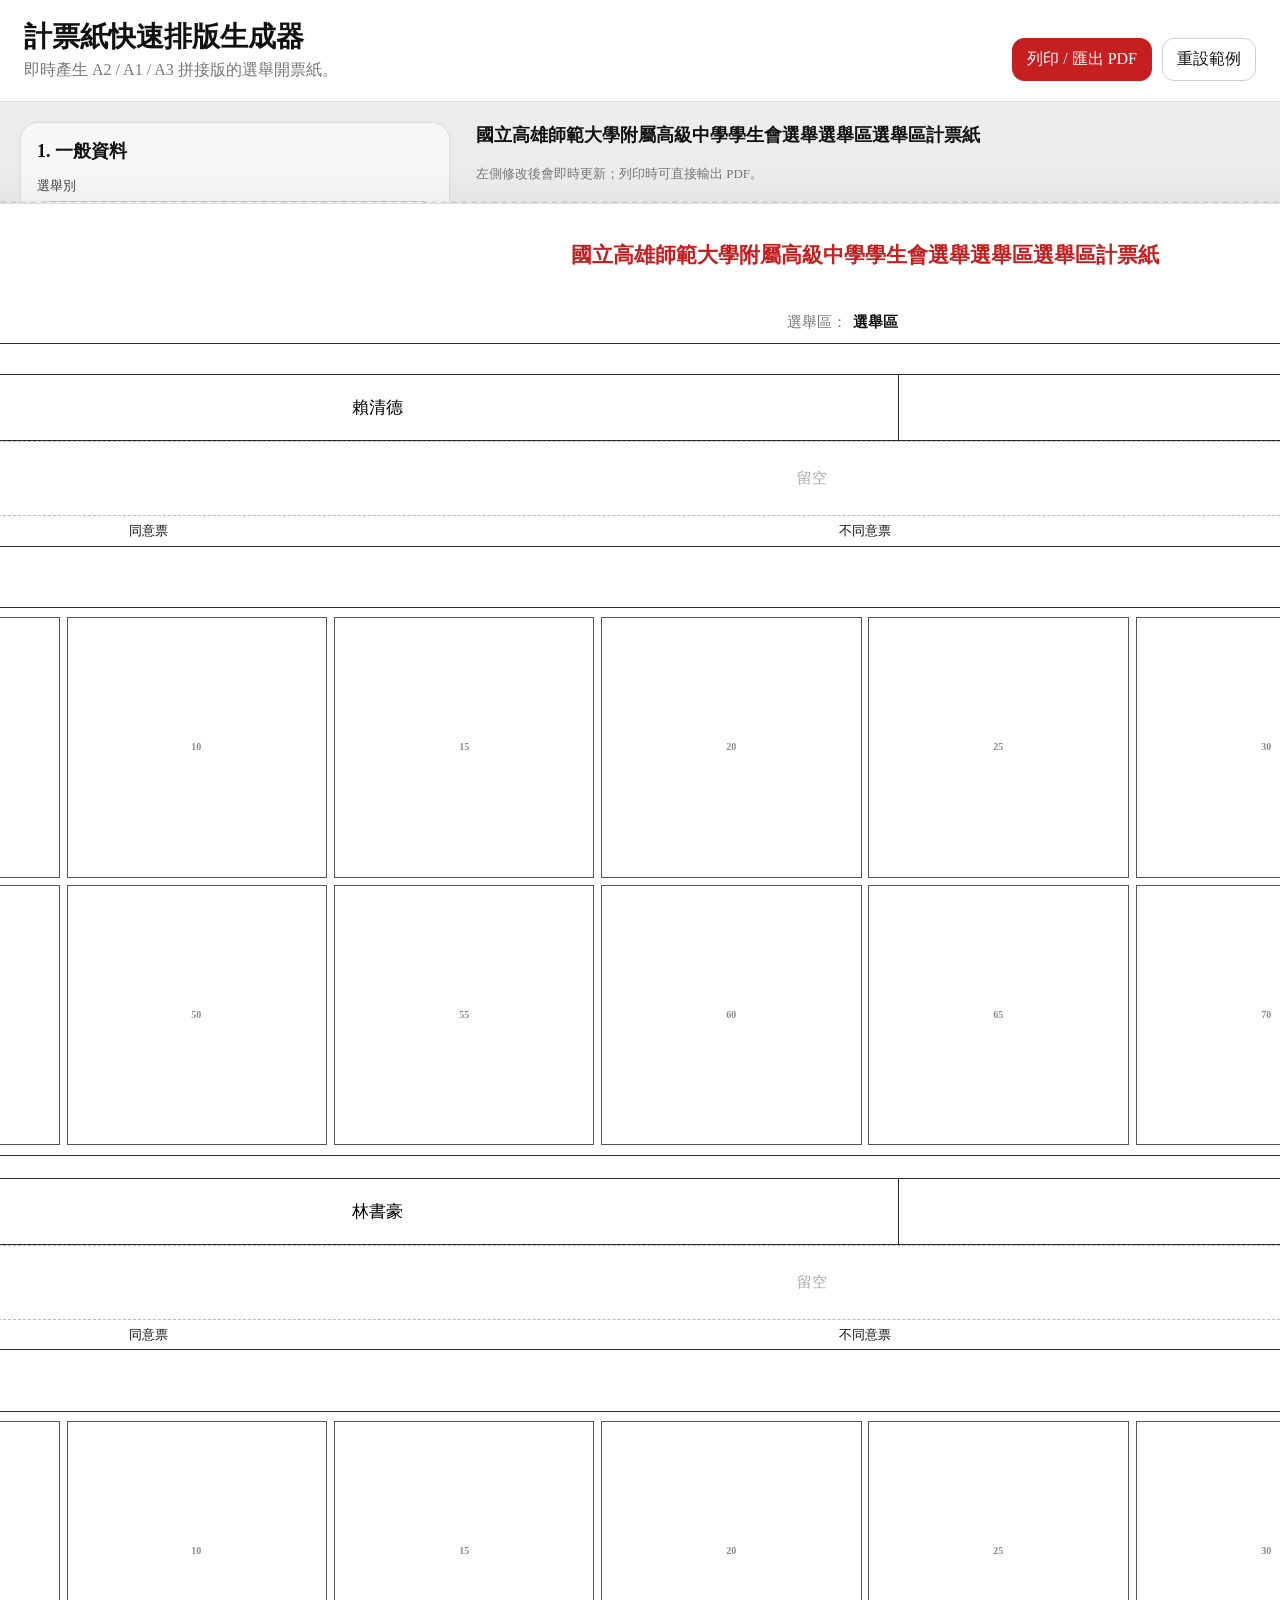
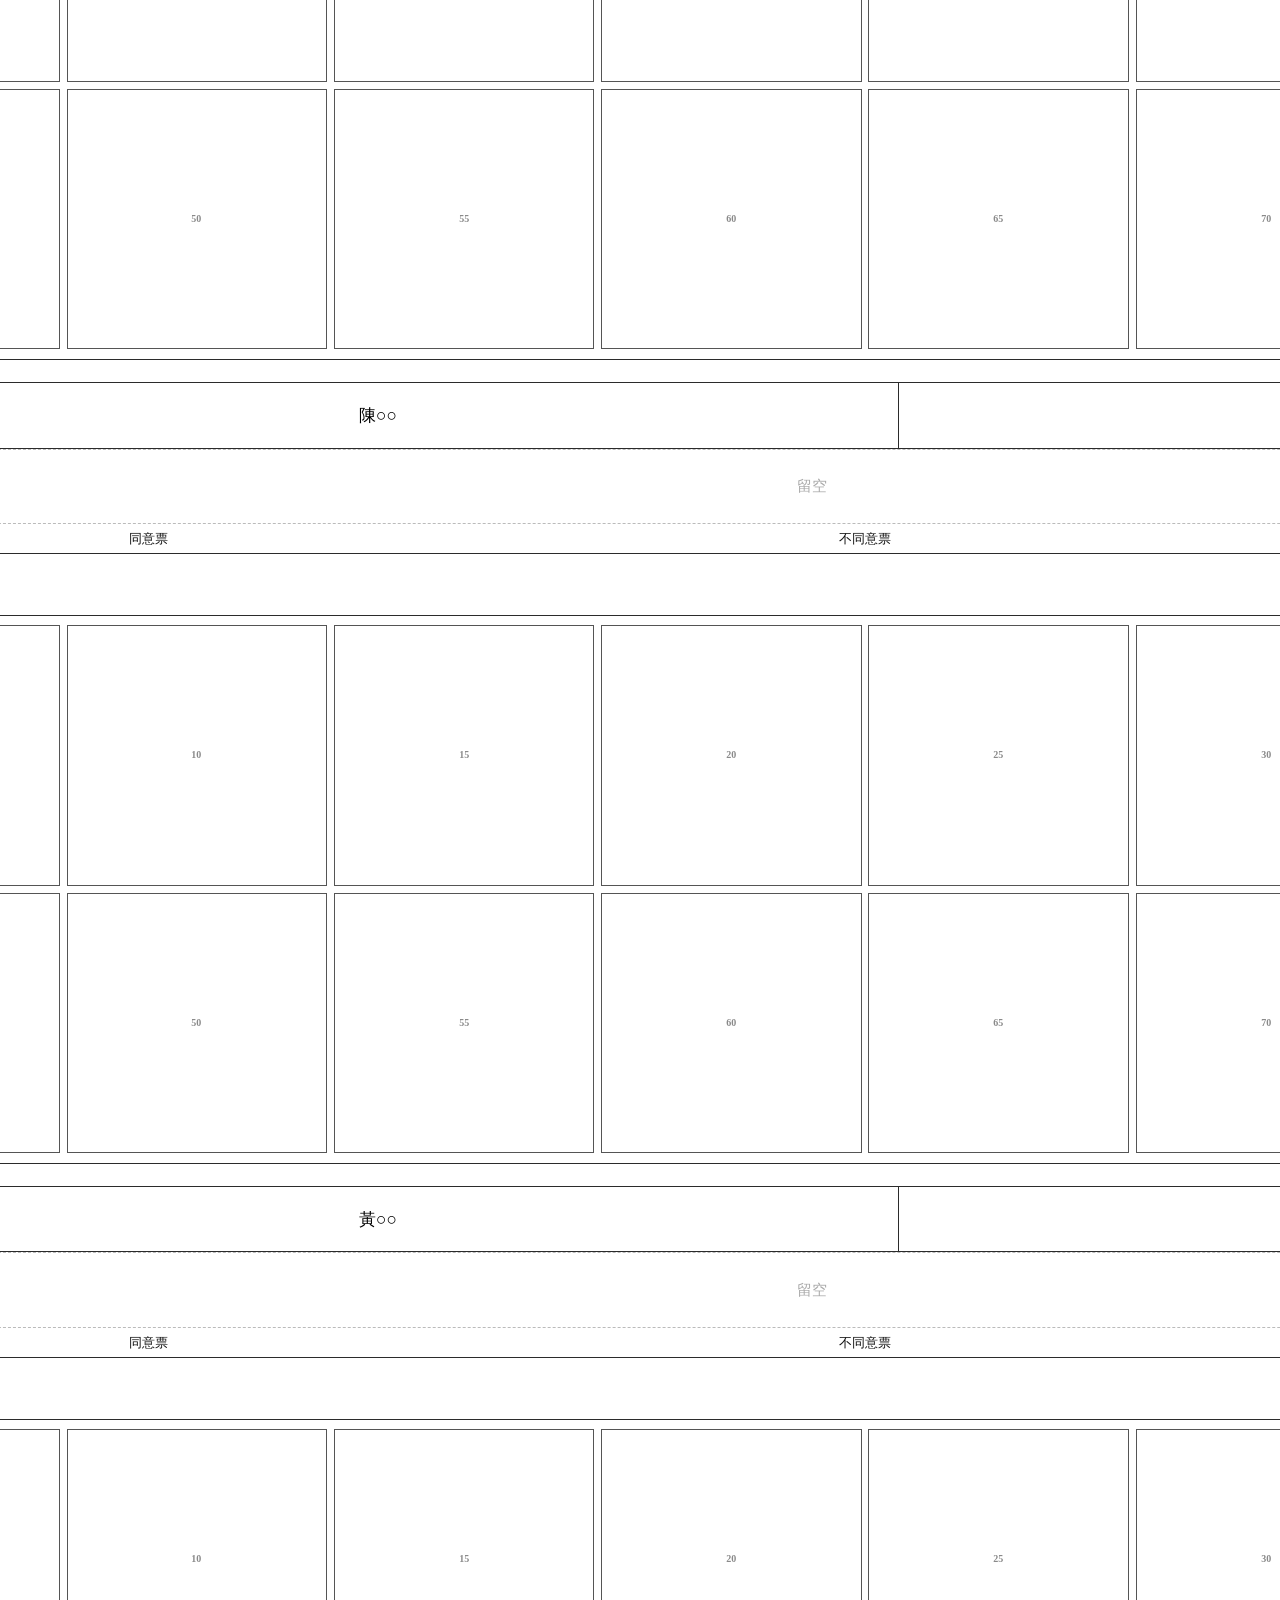
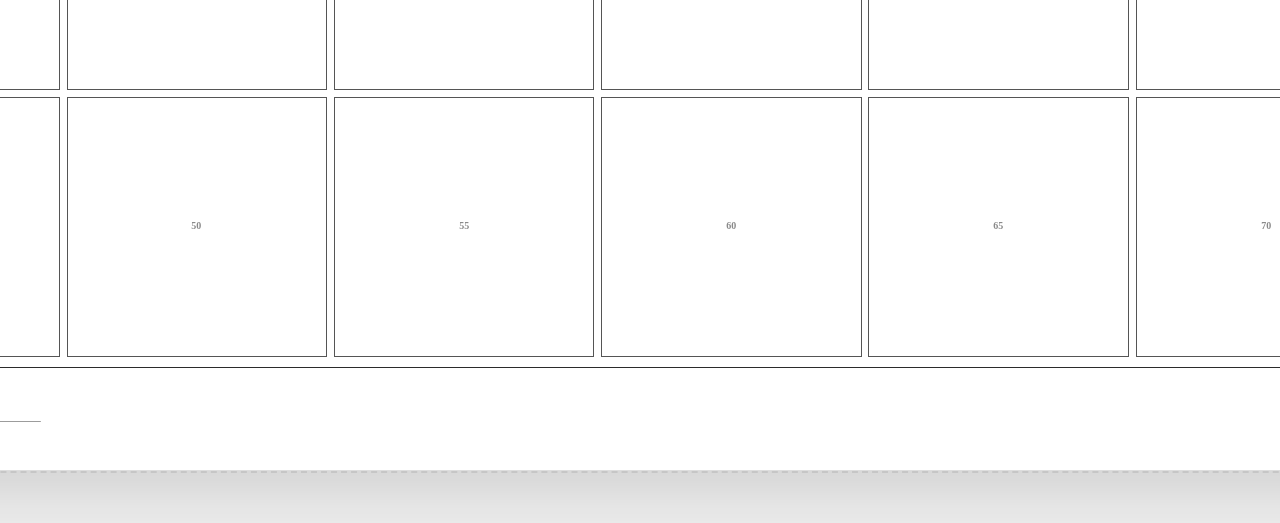
<file: election/ch/index.html>
<!doctype html>
<html lang="zh-Hant">
<head>
  <meta charset="utf-8" />
  <meta name="viewport" content="width=device-width, initial-scale=1" />
  <title>計票紙快速排版生成器</title>
  <link rel="stylesheet" href="styles.css" />
</head>
<body>
  <header class="app-header no-print">
    <div>
      <h1>計票紙快速排版生成器</h1>
      <p>即時產生 A2 / A1 / A3 拼接版的選舉開票紙。</p>
    </div>
    <div class="header-actions">
      <button id="btnPrint" class="primary">列印 / 匯出 PDF</button>
      <button id="btnReset" type="button">重設範例</button>
    </div>
  </header>
  <main class="layout">
    <section class="panel no-print">
      <div class="card">
        <h2>1. 一般資料</h2>
        <label class="field">
          <span>選舉別</span>
          <select id="electionPreset">
            <option value="">— 請選擇 —</option>
            <option value="第十二屆會長及副會長選舉">第◯◯屆會長及副會長選舉</option>
            <option value="第十二屆直選學生議員選舉">第◯◯屆直選學生議員選舉</option>
            <option value="第十二屆比例代表學生議員選舉">第◯◯屆比例代表學生議員選舉</option>
            <option value="第十二屆直選學生議員補選">第◯◯屆直選學生議員補選</option>
            <option value="一一四學年度備位學生代表選舉">◯◯◯學年度備位學生代表選舉</option>
          </select>
        </label>
        <label class="field">
          <span>選舉區</span>
          <select id="districtPreset">
            <option value="">— 請選擇 —</option>
            <option value="高中部">高中部</option>
            <option value="國中部">國中部</option>
            <option value="國小部">國小部</option>
            <option value="手動輸入">手動輸入</option>
          </select>
        </label>
        <div class="grid-2">
          <label class="field">
            <span>屆次 / 學年度</span>
            <input id="termText" type="text" value="第十二屆" placeholder="例如：第十二屆 / 一一四學年度" />
          </label>
          <label class="field">
            <span>手動標題（可選）</span>
            <input id="manualTitle" type="text" placeholder="直接輸入完整標題" />
          </label>
        </div>
        <label class="field hidden" id="districtManualWrap">
          <span>手動輸入選舉區</span>
          <input id="districtManual" type="text" placeholder="例如：內部投票區" />
        </label>
        <label class="field">
          <span>版面尺寸</span>
          <select id="paperSize">
            <option value="A2">A2 原始大小（594×420mm）</option>
            <option value="A1">A1 原始大小（841×594mm）</option>
            <option value="A3_SPLIT">A2 內容拆成兩張 A3（297×420mm × 2）</option>
          </select>
        </label>
        <label class="field">
          <span>輸出色彩</span>
          <select id="colorMode">
            <option value="color">彩色（紅色標題與候選號碼）</option>
            <option value="bw">黑白</option>
          </select>
        </label>
        <label class="field">
          <span>輸出字型</span>
          <select id="fontMode">
            <option value="kai">楷體</option>
            <option value="hei">黑體</option>
          </select>
        </label>
      </div>
      <div class="card">
        <h2>2. 候選人資料</h2>
        <div class="grid-2">
          <label class="field">
            <span>參選型態</span>
            <select id="candidateMode">
              <option value="joint">聯名參選（例如：會長／副會長）</option>
              <option value="independent">獨立參選</option>
            </select>
          </label>
          <label class="field">
            <span>競選型態</span>
            <select id="contestMode">
              <option value="sufficient">足額競選</option>
              <option value="insufficient">不足額競選</option>
            </select>
          </label>
        </div>
        <div class="grid-2">
          <label class="field">
            <span>候選人數</span>
            <input id="candidateCount" type="number" min="1" max="20" value="4" />
          </label>
          <label class="field">
            <span>每人預設計票格數</span>
            <input id="boxesPerCandidate" type="number" min="4" max="80" value="16" />
          </label>
        </div>
        <div id="candidates"></div>
        <button id="btnAddCandidate" type="button" class="secondary">＋ 新增候選人</button>
      </div>
      <div class="card">
        <h2>3. 其他</h2>
        <label class="check">
          <input id="showSupplement" type="checkbox" />
          <span>顯示補充條範本</span>
        </label>
        <label class="check">
          <input id="showGuide" type="checkbox" checked />
          <span>顯示格線 / 頁面示意</span>
        </label>
      </div>
    </section>
    <section class="preview-wrap">
      <div class="preview-toolbar no-print">
        <div id="titlePreview" class="title-preview"></div>
        <div class="hint">左側修改後會即時更新；列印時可直接輸出 PDF。</div>
      </div>
      <div id="preview" class="preview"></div>
    </section>
  </main>
  <template id="candidateTemplate">
    <article class="candidate-card">
      <div class="candidate-head">
        <div class="candidate-index"><span>號次</span><strong class="index-value">1</strong></div>
        <div class="candidate-name-group joint-only">
          <input class="field-input name-left" type="text" placeholder="會長姓名" />
          <input class="field-input name-right" type="text" placeholder="副會長姓名" />
        </div>
        <div class="candidate-name-single independent-only">
          <input class="field-input name-single" type="text" placeholder="姓名" />
        </div>
      </div>
      <div class="candidate-body sufficient-only">
        <div class="label-vertical">得票數</div>
        <div class="count-box">
          <input class="field-input votes" type="text" placeholder="留空" />
        </div>
        <div class="label-vertical">黏貼區</div>
        <div class="paste-box"></div>
      </div>
      <div class="candidate-body insufficient-only">
        <div class="mini-col">
          <div class="mini-title">同意票</div>
          <div class="mini-box"></div>
        </div>
        <div class="mini-col">
          <div class="mini-title">不同意票</div>
          <div class="mini-box"></div>
        </div>
        <div class="mini-col">
          <div class="mini-title">廢票</div>
          <div class="mini-box mini-box-bottom"></div>
        </div>
      </div>
      <div class="tally-area">
        <div class="tally-grid"></div>
      </div>
    </article>
  </template>
  <template id="supplementTemplate">
    <section class="supplement">
      <div class="supplement-title">第　　張</div>
      <div class="supplement-grid">
        <div class="tally-grid"></div>
      </div>
    </section>
  </template>
  <script src="script.js"></script>
</body>
</html>
</file>
<file: election/ch/styles.css>
:root{
  --paper-bg: #fff;
  --ink: #111;
  --muted: #777;
  --line: #2b2b2b;
  --soft-line: #cfcfcf;
  --accent: #c61f1f;
  --page-shadow: 0 18px 55px rgba(0,0,0,.12);
  --panel-bg: #f7f7f7;
  --field-bg: #fff;
  --font-kai: "BiauKai", "DFKai-SB", "KaiTi", "KaiTi TC", serif;
  --font-hei: "PingFang TC", "Microsoft JhengHei", "Noto Sans CJK TC", sans-serif;
}

*{ box-sizing:border-box; }
html,body{ margin:0; padding:0; background:#ececec; color:var(--ink); }
body{ font-family: var(--font-hei); }

body.font-kai{ font-family: var(--font-kai); }
body.font-hei{ font-family: var(--font-hei); }
body.color-mode{ --accent: #c61f1f; }
body.bw-mode{ --accent: #111; }

.app-header{
  display:flex; justify-content:space-between; align-items:flex-end;
  gap:16px; padding:20px 24px; border-bottom:1px solid #ddd; background:#fff;
  position:sticky; top:0; z-index:10;
}
.app-header h1{ margin:0; font-size:28px; line-height:1.2; }
.app-header p{ margin:6px 0 0; color:var(--muted); }

.header-actions{ display:flex; gap:10px; flex-wrap:wrap; }
button{
  border:1px solid #cfcfcf; background:#fff; color:#111; padding:10px 14px;
  border-radius:12px; cursor:pointer; font:inherit;
}
button.primary{ background:var(--accent); color:#fff; border-color:var(--accent); }
button.secondary{ background:#fafafa; }
button:hover{ filter:brightness(.98); }

.layout{
  display:grid; grid-template-columns: minmax(330px, 430px) 1fr; gap:20px;
  padding:20px;
}

.panel{ display:flex; flex-direction:column; gap:16px; }
.card{
  background:var(--panel-bg); border:1px solid #ddd; border-radius:18px; padding:16px;
  box-shadow: 0 2px 10px rgba(0,0,0,.03);
}
.card h2{ margin:0 0 14px; font-size:18px; }

.field{ display:flex; flex-direction:column; gap:6px; margin-bottom:12px; }
.field span{ font-size:13px; color:#444; }
.field input,.field select,.field-input{
  width:100%; border:1px solid #d5d5d5; background:var(--field-bg); border-radius:12px;
  padding:10px 12px; font:inherit;
}
.grid-2{ display:grid; grid-template-columns:1fr 1fr; gap:10px; }
.check{ display:flex; gap:10px; align-items:center; margin:10px 0; }

.hidden{ display:none !important; }

#candidates{ display:flex; flex-direction:column; gap:12px; margin-bottom:12px; }
.candidate-editor{
  border:1px solid #ddd; border-radius:16px; background:#fff; padding:12px;
  display:grid; gap:10px;
}
.candidate-editor-header{ display:flex; justify-content:space-between; gap:10px; align-items:center; }
.candidate-editor-header strong{ font-size:14px; }
.candidate-editor-grid{ display:grid; gap:10px; grid-template-columns: 72px 1fr; align-items:start; }
.candidate-editor .two-inputs{ display:grid; grid-template-columns:1fr 1fr; gap:8px; }

.preview-wrap{ display:flex; flex-direction:column; gap:12px; min-width:0; }
.preview-toolbar{
  display:flex; justify-content:space-between; align-items:center; gap:16px;
  padding:0 6px; flex-wrap:wrap;
}
.title-preview{
  font-size:18px; font-weight:700; line-height:1.5;
}
.hint{ color:var(--muted); font-size:13px; }

.preview{
  display:flex; flex-direction:column; gap:24px;
  align-items:center;
  padding:8px 0 32px;
}

.sheet{
  background:var(--paper-bg); box-shadow:var(--page-shadow);
  color:var(--ink); overflow:hidden; position:relative;
  border:1px solid #ddd;
}

.sheet.a2{ width:594mm; min-height:420mm; }
.sheet.a1{ width:841mm; min-height:594mm; }

.sheet-split{
  display:grid; grid-template-columns: 297mm 297mm;
  width:594mm; min-height:420mm;
}

.a3-page{
  width:297mm; min-height:420mm; overflow:hidden; position:relative; border-right:1px dashed #ddd;
}
.a3-page:last-child{ border-right:none; }

.inner-sheet{
  width:594mm; min-height:420mm; position:absolute; top:0; left:0;
  background:var(--paper-bg);
}

.inner-sheet.shift-right{ left:-297mm; }

.sheet-content{
  width:100%; height:100%;
  padding:10mm 12mm 12mm;
  display:flex; flex-direction:column; gap:8mm;
}

.sheet-title{
  text-align:center; font-size:16pt; font-weight:700; color:var(--accent);
  line-height:1.4; padding-bottom:3mm;
}

.meta-strip{
  display:flex; justify-content:space-between; gap:12px; font-size:11pt;
  border-bottom:1px solid var(--line); padding-bottom:3mm; align-items:flex-end;
}

.meta-block{ display:flex; gap:6px; flex-wrap:wrap; }
.meta-label{ color:var(--muted); }
.meta-value{ font-weight:700; }

.candidates-view{ display:flex; flex-direction:column; gap:6mm; }

.candidate-card{
  border:1.2px solid var(--line); border-radius:0; padding:0;
  display:flex; flex-direction:column; overflow:hidden;
}

.candidate-head{
  display:grid; grid-template-columns: 18mm 1fr; gap:0;
  border-bottom:1px solid var(--line);
  min-height:17mm;
}
.candidate-index{
  border-right:1px solid var(--line);
  display:flex; flex-direction:column; justify-content:center; align-items:center;
  padding:2mm 1mm; color:var(--accent); font-weight:700;
}
.candidate-index span{ font-size:9pt; line-height:1; }
.candidate-index strong{ font-size:17pt; line-height:1.1; }
.candidate-name-group, .candidate-name-single{
  display:grid; align-items:stretch;
}
.candidate-name-group{ grid-template-columns: 1fr 1fr; }
.candidate-name-single{ grid-template-columns: 1fr; }
.field-input{
  border:none; border-radius:0; height:100%; min-height:17mm;
  font-size:13pt; text-align:center; background:transparent;
}
.field-input::placeholder{ color:#aaa; }
.name-left{ border-right:1px solid var(--line); }
.name-right{ }
.name-single{ }
.candidate-body{
  display:grid; gap:0; min-height:20mm;
}
.sufficient-only{
  grid-template-columns: 12mm 1fr 12mm 28mm;
}
.insufficient-only{
  grid-template-columns: repeat(3, 1fr);
}
.label-vertical{
  writing-mode: vertical-rl;
  text-orientation: mixed;
  display:flex; justify-content:center; align-items:center;
  border-right:1px solid var(--line);
  font-size:10pt; padding:2mm 0; min-height:20mm;
}
.count-box, .paste-box, .mini-box{
  min-height:20mm; border-right:1px solid var(--line);
}
.count-box{ display:flex; align-items:center; justify-content:center; }
.count-box .votes{
  width:90%; min-height:14mm; font-size:11pt; text-align:center;
  border:1px dashed #bbb; border-radius:0;
}
.paste-box{ border-right:none; }
.insufficient-only .mini-col{ display:flex; flex-direction:column; }
.mini-title{
  border-bottom:1px solid var(--line); text-align:center; padding:1.5mm 0;
  font-size:10pt; min-height:8mm;
}
.mini-box{
  min-height:12mm; border-right:none; border-bottom:none;
}
.mini-box-bottom{ min-height:16mm; }

.tally-area{
  border-top:1px solid var(--line);
  padding:2.5mm;
}
.tally-grid{
  display:grid;
  grid-template-columns: repeat(8, 1fr);
  gap:1.8mm;
}
.tally-cell{
  aspect-ratio:1 / 1;
  border:1px solid #555;
  position:relative;
  display:flex;
  align-items:center;
  justify-content:center;
  font-size:8pt;
  color:#8a8a8a;
  font-weight:600;
  line-height:1;
  overflow:hidden;
}
.tally-cell span{
  transform: scale(.94);
}
.tally-cell.blank span{ opacity:0; }

.supplement{
  border:1.2px solid var(--line);
  padding:2mm;
  display:flex; flex-direction:column; gap:2mm;
}
.supplement-title{
  text-align:right; font-size:11pt; font-weight:700;
}
.supplement-grid .tally-grid{ grid-template-columns: repeat(8, 1fr); }

.guide .sheet{ outline:2px dashed rgba(0,0,0,.08); }
.guide .candidate-card{ background:rgba(255,255,255,.92); }

.small-note{
  margin-top:10px; color:#666; font-size:12px;
}

@media (max-width: 1180px){
  .layout{ grid-template-columns: 1fr; }
  .preview{ overflow:auto; align-items:flex-start; }
}

/* Print */
@media print{
  body{ background:#fff; }
  .no-print{ display:none !important; }
  .layout{ display:block; padding:0; }
  .preview-wrap{ padding:0; }
  .preview{ padding:0; gap:0; align-items:flex-start; }
  .sheet{ box-shadow:none; border:none; }
  @page.a2{ size: A2 landscape; margin:0; }
  @page.a1{ size: A1 landscape; margin:0; }
  @page.a3{ size: A3 portrait; margin:0; }

  .print-a2{ display:block; }
  .print-a1{ display:block; }
  .print-split{ display:block; }
  .sheet{ page-break-after: always; }
  .sheet:last-child{ page-break-after: auto; }
  .sheet-split{ width:594mm; height:420mm; }
  .a3-page{ page-break-after: always; }
  .a3-page:last-child{ page-break-after: auto; }
}
</file>
